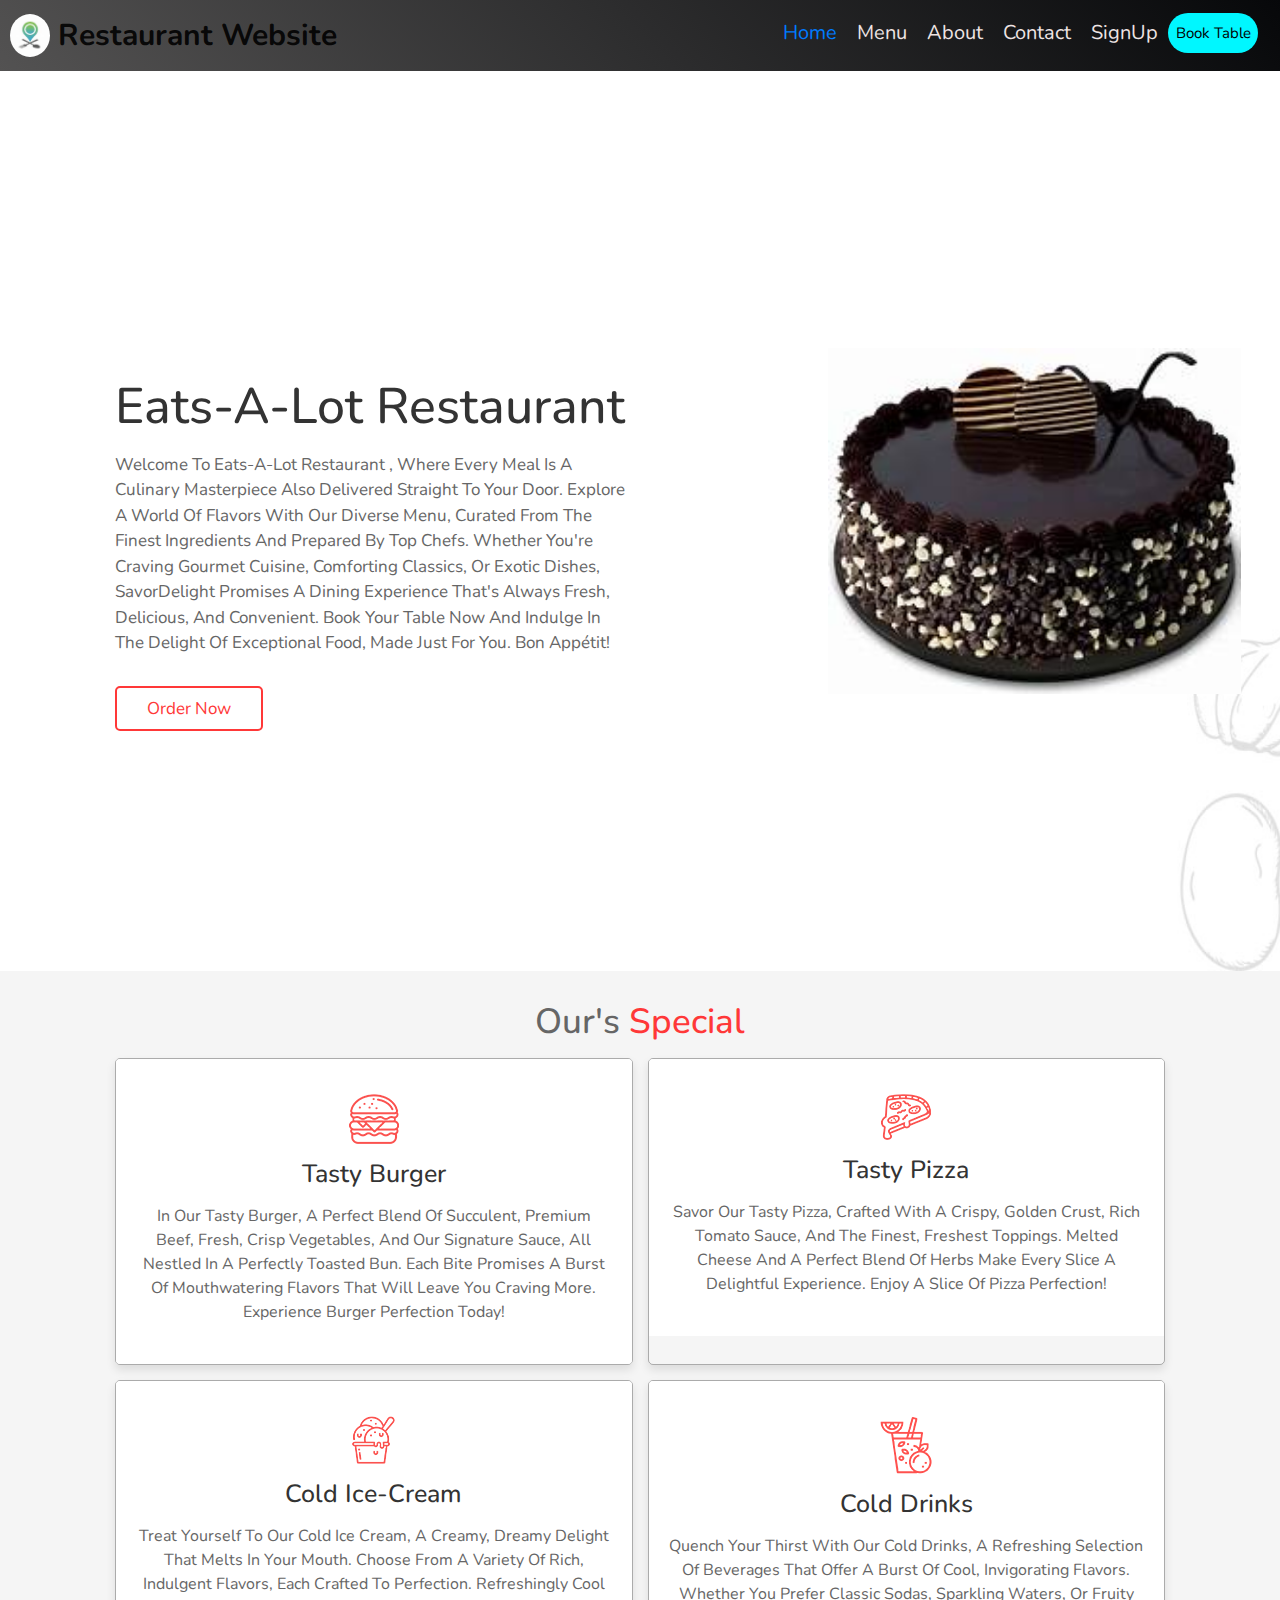
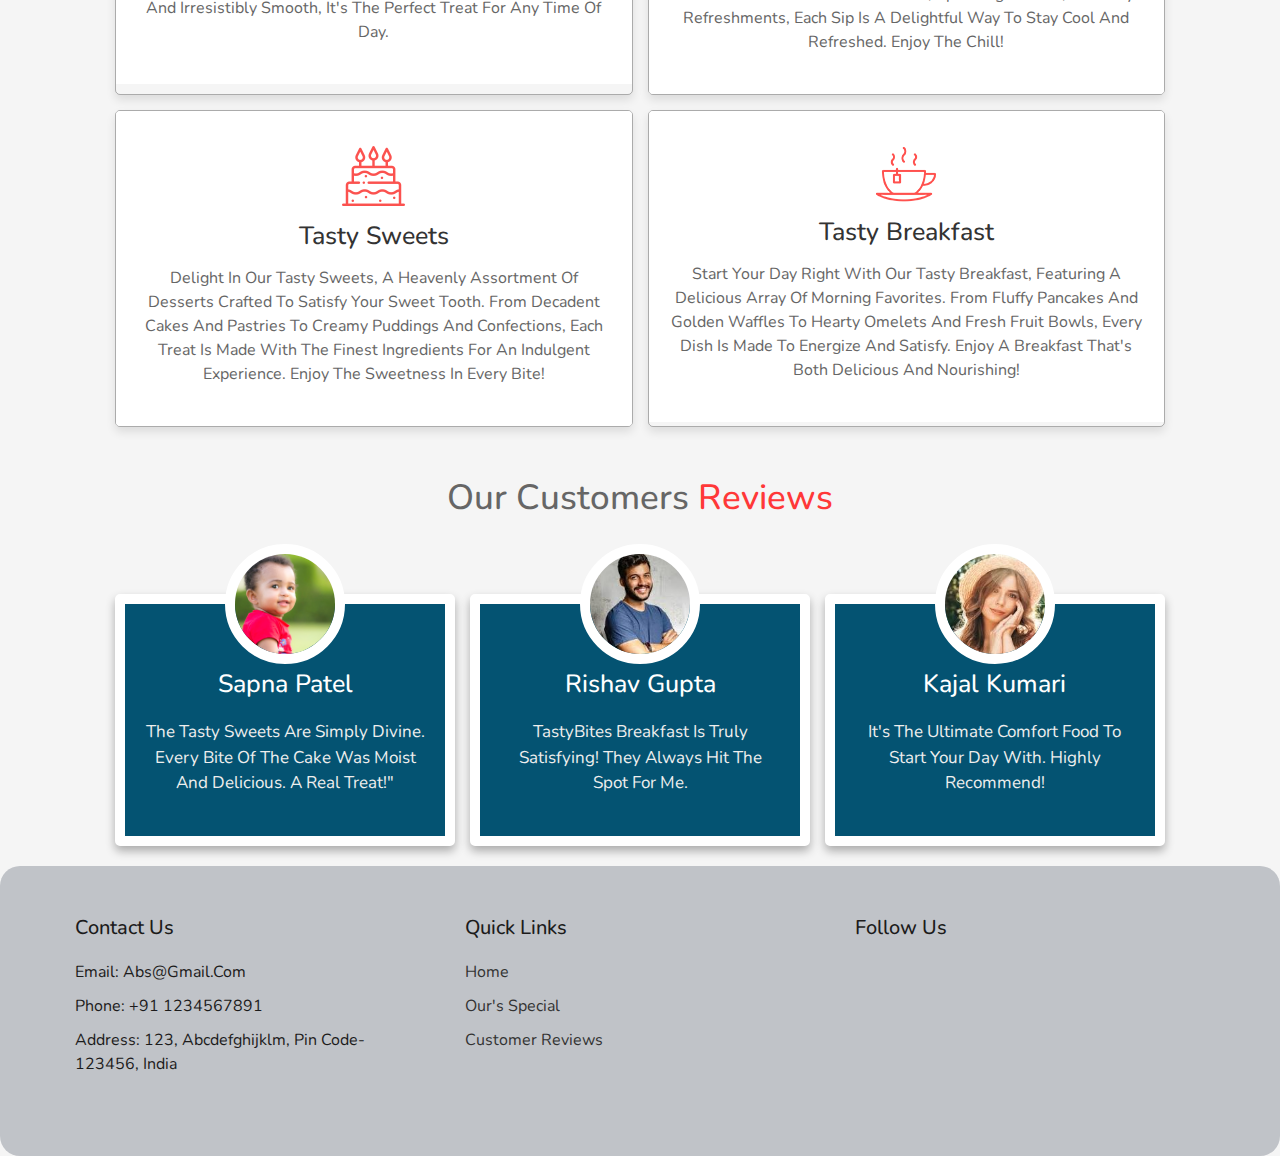
<file: RES WEB/RESTAURANT WEBSITE/index.html>
<!DOCTYPE html>
<html lang="en">

<head>
    <meta charset="UTF-8">
    <meta http-equiv="X-UA-Compatible" content="IE=edge">
    <meta name="viewport" content="width=device-width, initial-scale=1.0">
    <title>Tasty Bites</title>
    <link rel="stylesheet" href="https://use.fontawesome.com/releases/v5.15.4/css/all.css"
        integrity="sha384-DyZ88mC6Up2uqS4h/KRgHuoeGwBcD4Ng9SiP4dIRy0EXTlnuz47vAwmeGwVChigm" crossorigin="anonymous">
    <link href="https://stackpath.bootstrapcdn.com/bootstrap/4.5.2/css/bootstrap.min.css" rel="stylesheet">
    <link href="https://cdn.jsdelivr.net/npm/bootstrap@5.0.2/dist/css/bootstrap.min.css" rel="stylesheet"
        integrity="sha384-EVSTQN3/azprG1Anm3QDgpJLIm9Nao0Yz1ztcQTwFspd3yD65VohhpuuCOmLASjC" crossorigin="anonymous">
    <script src="https://cdn.jsdelivr.net/npm/bootstrap@5.0.2/dist/js/bootstrap.bundle.min.js"
        integrity="sha384-MrcW6ZMFYlzcLA8Nl+NtUVF0sA7MsXsP1UyJoMp4YLEuNSfAP+JcXn/tWtIaxVXM"
        crossorigin="anonymous"></script>
    <link rel="stylesheet" href="style.css">
</head>

<body>
    <nav class="navbar navbar-expand-lg navbar-light bg-light radiant-navbar">   
        <img src="image/logo.jpeg" style="width: 40px; margin-right: 8px; border-radius: 50%;">     
        <a class="navbar-brand" href="#">Restaurant Website</a>
        <button class="navbar-toggler" type="button" data-toggle="collapse" data-target="#navbarNav"
            aria-controls="navbarNav" aria-expanded="false" aria-label="Toggle navigation">
            <span class="navbar-toggler-icon"></span>
        </button>
        <div class="collapse navbar-collapse" id="navbarNav">
            <ul class="navbar-nav ml-auto">
                <li class="nav-item active">
                    <a class="nav-link" href="#">Home</a>
                </li>
                <li class="nav-item">
                    <a class="nav-link" href="menu.html">Menu</a>
                </li>
                <li class="nav-item">
                    <a class="nav-link" href="about.html">About</a>
                </li>
                <li class="nav-item">
                    <a class="nav-link" href="contact.html">Contact</a>
                </li>
                <li class="nav-item">
                    <a class="nav-link" href="signup.html">SignUp</a>
                </li>
            <li>
            <button  type="button" id="bookButton">Book Table</button>
            </li>
            <li class="nav-item">
                <a href="login.html" class="icon"><i class="fas fa-user-circle"></i></a>
            </li>
        </ul>
        </div>
    </nav>
    <section class="home" id="home">
        <div class="content">
            <h3>Eats-a-Lot Restaurant</h3>
            <p>Welcome to Eats-a-Lot Restaurant , where every meal is a culinary masterpiece also delivered straight to your door.
                Explore a world of flavors with our diverse menu, curated from the finest ingredients and prepared by
                top chefs. Whether you're craving gourmet cuisine, comforting classics, or exotic dishes, SavorDelight
                promises a dining experience that's always fresh, delicious, and convenient. Book Your Table  now and indulge in
                the delight of exceptional food, made just for you. Bon appétit!</p>
            <a href="menu.html" class="btn">order now</a>
        </div>

        <div class="image">
            <img src="all items/cake1.jpeg" alt="">
        </div>
    </section>

    <section class="speciality" id="speciality">
        <h1 class="heading"> our's <span>special</span> </h1>
        <div class="box-container">
            <div class="box">
                <img class="image" src="image/s-img-1.jpg" alt="">
                <div class="content">
                    <img src="image/s-1.png" alt="">
                    <h3>tasty burger</h3>
                    <p><span>in our Tasty Burger, a perfect blend of succulent, premium beef, fresh, crisp vegetables,
                            and our signature sauce, all nestled in a perfectly toasted bun. Each bite promises a burst
                            of
                            mouthwatering flavors that will leave you craving more. Experience burger perfection
                            today!</span> </p>
                </div>
            </div>
            <div class="box">
                <img class="image" src="image/s-img-2.jpg" alt="">
                <div class="content">
                    <img src="image/s-2.png" alt="">
                    <h3>tasty pizza</h3>
                    <p><span>Savor our Tasty Pizza, crafted with a crispy, golden crust, rich tomato sauce, and the
                            finest,
                            freshest toppings. Melted cheese and a perfect blend of herbs make every slice a delightful
                            experience. Enjoy a slice of pizza perfection!</span></p>
                </div>
            </div>
            <div class="box">
                <img class="image" src="image/s-img-3.jpg" alt="">
                <div class="content">
                    <img src="image/s-3.png" alt="">
                    <h3>cold ice-cream</h3>
                    <p><span>Treat yourself to our Cold Ice Cream, a creamy, dreamy delight that melts in your mouth.
                            Choose
                            from a variety of rich, indulgent flavors, each crafted to perfection. Refreshingly cool and
                            irresistibly smooth, it's the perfect treat for any time of day.</span></p>
                </div>
            </div>
            <div class="box">
                <img class="image" src="all items/bev2.jpeg" alt="">
                <div class="content">
                    <img src="image/s-4.png" alt="">
                    <h3>cold drinks</h3>
                    <p><span>Quench your thirst with our Cold Drinks, a refreshing selection of beverages that offer a
                            burst of cool, invigorating flavors. Whether you prefer classic sodas, sparkling waters, or
                            fruity refreshments, each sip is a delightful way to stay cool and refreshed. Enjoy the
                            chill!</span></p>
                </div>
            </div>
            <div class="box">
                <img class="image" src="all items/cake.jpeg" alt="">
                <div class="content">
                    <img src="image/s-5.png" alt="">
                    <h3>tasty sweets</h3>
                    <p><span>Delight in our Tasty Sweets, a heavenly assortment of desserts crafted to satisfy your
                            sweet tooth. From decadent cakes and pastries to creamy puddings and confections, each treat
                            is made with the finest ingredients for an indulgent experience. Enjoy the sweetness in
                            every bite!</span></p>
                </div>
            </div>
            <div class="box">
                <img class="image" src="image/s-img-6.jpg" alt="">
                <div class="content">
                    <img src="image/s-6.png" alt="">
                    <h3>tasty breakfast</h3>
                    <p><span>Start your day right with our Tasty Breakfast, featuring a delicious array of morning
                            favorites. From fluffy pancakes and golden waffles to hearty omelets and fresh fruit bowls,
                            every dish is made to energize and satisfy. Enjoy a breakfast that's both delicious and
                            nourishing!</span></p>
                </div>
            </div>
        </div>
    </section>

    <section class="review" id="review">
        <h1 class="heading">our customers <span>reviews</span></h1>
        <div class="box-container">
            <div class="box">
                <img src="image/rev1.jpg" alt="">
                <h3>Sapna Patel</h3>
                <div class="stars">
                    <i class="fas fa-star"></i>
                    <i class="fas fa-star"></i>
                    <i class="fas fa-star"></i>
                    <i class="fas fa-star"></i>
                    <i class="far fa-star"></i>
                </div>
                <p>The Tasty Sweets are simply divine. Every bite of the cake was moist and delicious. A real treat!"
                </p>
            </div>
            <div class="box">
                <img src="image/rev2.jpeg" alt="">
                <h3>Rishav Gupta</h3>
                <div class="stars">
                    <i class="fas fa-star"></i>
                    <i class="fas fa-star"></i>
                    <i class="fas fa-star"></i>
                    <i class="fas fa-star"></i>
                    <i class="far fa-star"></i>
                </div>
                <p>TastyBites breakfast is truly satisfying! They always hit the spot for me.</p>
            </div>
            <div class="box">
                <img src="image/rev3.jpeg" alt="">
                <h3>Kajal Kumari</h3>
                <div class="stars">
                    <i class="fas fa-star"></i>
                    <i class="fas fa-star"></i>
                    <i class="fas fa-star"></i>
                    <i class="fas fa-star"></i>
                    <i class="far fa-star"></i>
                </div>
                <p> It's the ultimate comfort food to start your day with. Highly recommend!</p>
            </div>
        </div>
    </section>

    <section class="footer">
        <div class="container">
            <div class="footer-content">
                <h3>Contact Us</h3>
                <ul>
                    <li>Email: abs@gmail.com</li>
                    <li>Phone: +91 1234567891</li>
                    <li>Address: 123, abcdefghijklm, pin code- 123456, india</li>
                </ul>
            </div>
            <div class="footer-content">
                <h3>Quick Links</h3>
                <ul>
                    <li><a href="#home">Home</a></li>
                    <li><a href="#speciality">our's special</a></li>
                    <li><a href="#review">customer reviews</a></li>
                </ul>
            </div>
            <div class="footer-content">
                <h3>Follow Us</h3>
                <ul class="social-icons">
                    <li><a href="https://www.instagram.com/asdfghjk/"><i class="fab fa-instagram"></i></a></li>
                    <li><a href="https://www.linkedin.com/in/asdfghj/"><i class="fab fa-linkedin-in"></i></a></li>
                    <li><a href="https://www.youtube.com/@abcd"><i class="fab fa-youtube"></i></a></li>
                    <li><a href="https://wa.me/+1234567891"><i class="fab fa-whatsapp"></i></a></li>
                    <li><a href="https://github.com/Sweety-asdfghj"><i class="fab fa-github"></i></a></li>
                    <li><a href="https://in.pinterest.com/asdfghj/"><i class="fab fa-pinterest"></i></a></li>
                </ul>
            </div>
        </div>
    </section>

    <a href="#home" class="fas fa-angle-up" id="scroll-top"></a>
   
    <script src="script.js"></script>
    <script src="https://code.jquery.com/jquery-3.5.1.slim.min.js"></script>
    <script src="https://cdn.jsdelivr.net/npm/@popperjs/core@2.9.2/dist/umd/popper.min.js"></script>
    <script src="https://stackpath.bootstrapcdn.com/bootstrap/4.5.2/js/bootstrap.min.js"></script>
</body>
</html>
</file>
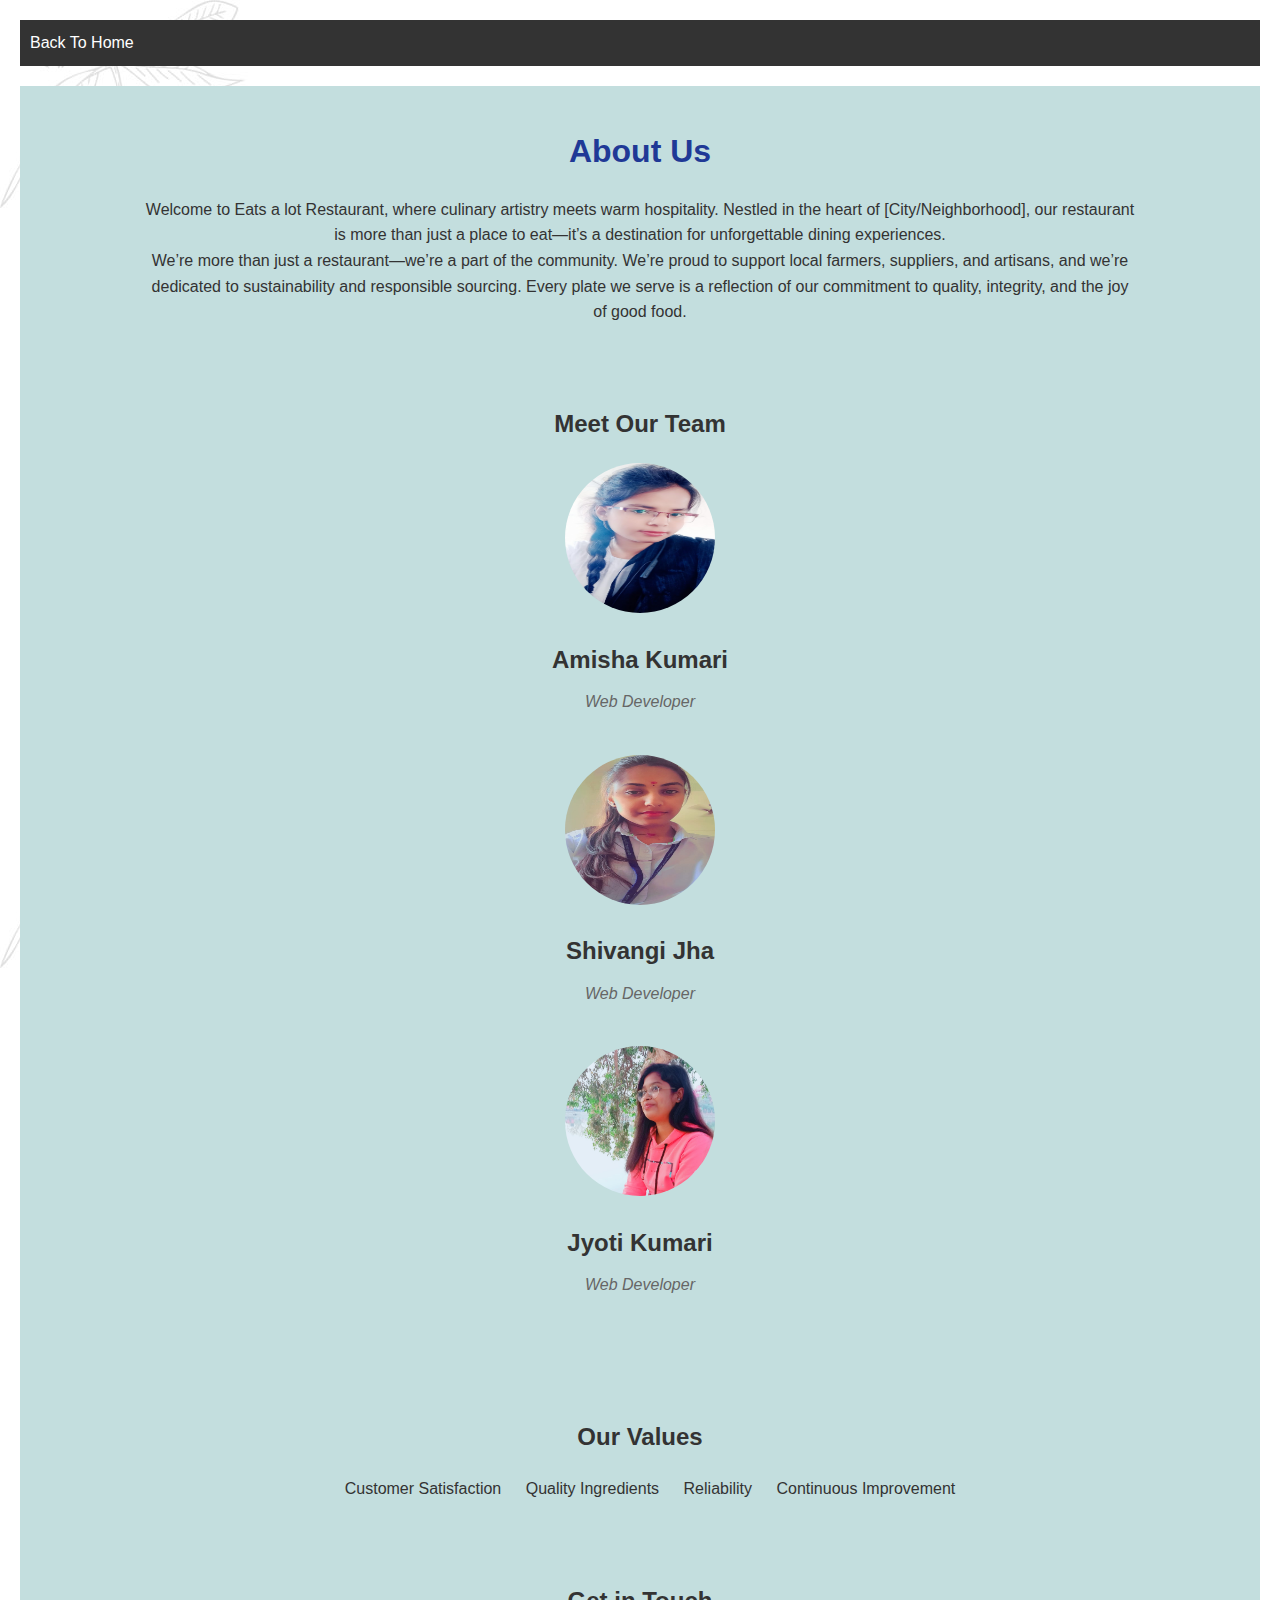
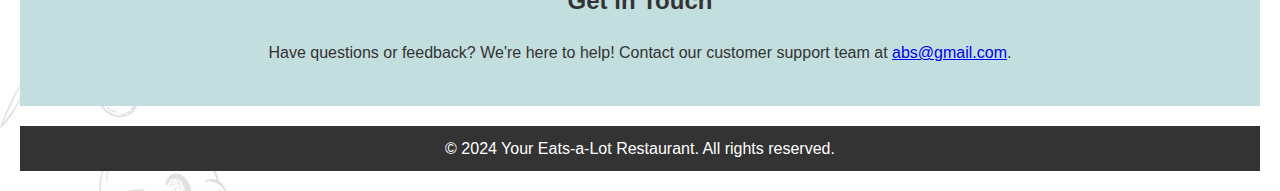
<file: RES WEB/RESTAURANT WEBSITE/about.html>
<!DOCTYPE html>
<html lang="en">

<head>
    <meta charset="UTF-8">
    <meta name="viewport" content="width=device-width, initial-scale=1.0">
    <title>About Us - Your Food Delivery</title>
    <link rel="stylesheet" href="styles.css">
    <link href="https://cdn.jsdelivr.net/npm/bootstrap@5.0.2/dist/css/bootstrap.min.css" rel="stylesheet"
        integrity="sha384-EVSTQN3/azprG1Anm3QDgpJLIm9Nao0Yz1ztcQTwFspd3yD65VohhpuuCOmLASjC" crossorigin="anonymous">
    <script src="https://cdn.jsdelivr.net/npm/bootstrap@5.0.2/dist/js/bootstrap.bundle.min.js"
        integrity="sha384-MrcW6ZMFYlzcLA8Nl+NtUVF0sA7MsXsP1UyJoMp4YLEuNSfAP+JcXn/tWtIaxVXM"
        crossorigin="anonymous"></script>
    <style>
        /* Reset and basic styles */
        * {
            margin: 0;
            padding: 0;
            box-sizing: border-box;
        }

        body {
            font-family: Arial, sans-serif;
            line-height: 1.6;
            background-color: rgb(195, 222, 222);
            color: #333;
        }

        header {
            background-color: #333;
            color: #fff;
            padding: 10px 0;
        }


        header nav ul {
            list-style-type: none;
        }

        header nav ul li {
            display: inline;
            margin: 0 10px;
        }

        header nav ul li a {
            color: #fff;
            text-decoration: none;
        }

        main {
            padding: 20px 0;
        }

        .container {
            width: 80%;
            margin: 0 auto;
        }

        .about,
        .team,
        .values,
        .contact {
            background-color: #fff;
            padding: 40px 0;
        }

        .about h1,
        .team h2,
        .values h2,
        .contact h2 {
            text-align: center;
            margin-bottom: 20px;
        }

        .team-member {
            text-align: center;
            margin-bottom: 40px;
        }

        .team-member img {
            width: 150px;
            height: 150px;
            border-radius: 50%;
            margin-bottom: 10px;
        }

        .team-member h3 {
            margin: 10px 0;
            font-size: 1.5em;
        }

        .team-member p {
            color: #666;
            font-style: italic;
        }

        .values ul {
            list-style-type: disc;
            padding-left: 20px;
        }

        .contact p {
            text-align: center;
        }

        footer {
            background-color: #333;
            color: #fff;
            text-align: center;
            padding: 10px 0;
        }

        .about {
            text-align: center;
            background-color: rgb(195, 222, 222);
        }

        .team {
            text-align: center;
            background-color: rgb(195, 222, 222);
        }

        .contact {
            text-align: center;
            background-color: rgb(195, 222, 222);
        }

        .values {
            text-align: center;
            background-color: rgb(195, 222, 222);
        }
    </style>
</head>

<body>
    <header>
        <nav>
            <ul>
                <li><a href="index.html">Back To Home</a></li>
            </ul>
        </nav>
    </header>
    <main>
        <section class="about">
            <div class="container">
                <h1 style="color: rgb(31, 57, 150);">About Us</h1>
                <p>Welcome to Eats a lot Restaurant, where culinary artistry meets warm hospitality. Nestled in the
                    heart of
                    [City/Neighborhood], our restaurant is more than just a place to eat—it’s a destination for
                    unforgettable dining experiences.</p>
                <p>We’re more than just a restaurant—we’re a part of the community. We’re proud to support local
                    farmers, suppliers, and artisans, and we’re dedicated to sustainability and responsible sourcing.
                    Every plate we serve is a reflection of our commitment to quality, integrity, and the joy of good
                    food.</p>
            </div>
        </section>
        <section class="team">
            <div class="container">
                <h2>Meet Our Team</h2>
                <div class="team-member">
                    <img src="image/abc.jpg" alt="Team Member 1">
                    <h3>Amisha Kumari</h3>
                    <p>Web Developer</p>
                </div>
                <div class="team-member">
                    <img src="image/shivamgi.jpg" alt="Team Member 2">
                    <h3>Shivangi Jha</h3>
                    <p>Web Developer</p>
                </div>
                <div class="team-member">
                    <img src="image/jyoti.jpg" alt="Team Member 3">
                    <h3>Jyoti Kumari</h3>
                    <p>Web Developer</p>
                </div>
                <!-- Add more team members as needed -->
            </div>
        </section>

        <section class="values">
            <div class="container">
                <h2>Our Values</h2>
                <ul>
                    <li>Customer Satisfaction</li>
                    <li>Quality Ingredients</li>
                    <li>Reliability</li>
                    <li>Continuous Improvement</li>
                </ul>
            </div>
        </section>

        <section class="contact">
            <div class="container">
                <h2>Get in Touch</h2>
                <p>Have questions or feedback? We're here to help! Contact our customer support team at <a
                        href="mailto:abs@gmail.com">abs@gmail.com</a>.</p>
            </div>
        </section>
    </main>
    <footer>
        <div class="container">
            <p>&copy; 2024 Your Eats-a-Lot Restaurant. All rights reserved.</p>
        </div>
    </footer>
</body>

</html>
</file>
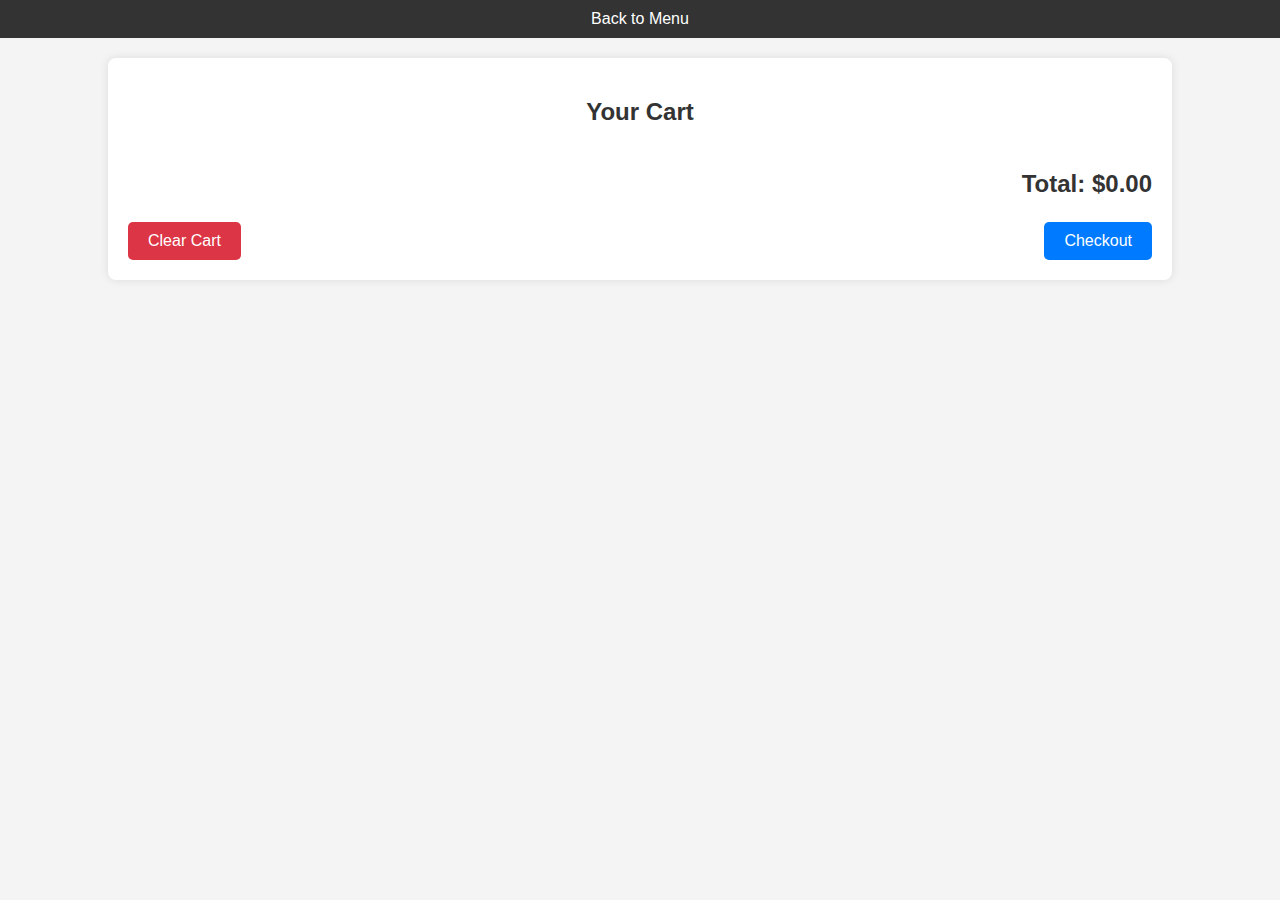
<file: RES WEB/RESTAURANT WEBSITE/cart.html>
<!DOCTYPE html>
<html lang="en">
<head>
    <meta charset="UTF-8">
    <meta name="viewport" content="width=device-width, initial-scale=1.0">
    <title>Cart Page</title>
  <style>
    /* styles.css */

/* General styles */
body {
    font-family: Arial, sans-serif;
    margin: 0;
    padding: 0;
    background-color: #f4f4f4;
    color: #333;
}

/* Navbar styles */
.navbar {
    background-color: #333;
    padding: 10px 20px;
    color: #fff;
    text-align: center;
}

.navbar a {
    color: #fff;
    text-decoration: none;
    padding: 8px 16px;
}

.navbar a:hover {
    background-color: #575757;
}

/* Cart container styles */
.cart-container {
    width: 80%;
    margin: 20px auto;
    background-color: #fff;
    padding: 20px;
    box-shadow: 0 0 10px rgba(0, 0, 0, 0.1);
    border-radius: 8px;
}

.cart-container h2 {
    text-align: center;
    margin-bottom: 20px;
}

/* Cart items styles */
.cart-items {
    display: flex;
    flex-direction: column;
    gap: 20px;
}

.cart-item {
    display: flex;
    align-items: center;
    justify-content: space-between;
    background-color: #f9f9f9;
    padding: 15px;
    border: 1px solid #ddd;
    border-radius: 8px;
    box-shadow: 0 0 10px rgba(0, 0, 0, 0.05);
}

.cart-item img {
    max-width: 100px;
    height: auto;
    border-radius: 8px;
    margin-right: 20px;
}

.cart-item div {
    flex-grow: 1;
}

.cart-item h3 {
    margin: 0 0 5px 0;
}

.cart-item p {
    margin: 5px 0;
}

/* Remove button styles */
.remove-from-cart {
    background-color: #ff4444;
    color: #fff;
    border: none;
    padding: 10px 15px;
    cursor: pointer;
    border-radius: 5px;
}

.remove-from-cart:hover {
    background-color: #cc0000;
}

/* Cart total styles */
.cart-total {
    text-align: right;
    margin-top: 20px;
}

.cart-total h3 {
    font-size: 1.5em;
}

    /* Clear cart and checkout buttons */
.cart-actions {
    display: flex;
    justify-content: space-between;
    margin-top: 20px;
}

.clear-cart, .checkout {
    background-color: #007bff;
    color: #fff;
    border: none;
    padding: 10px 20px;
    cursor: pointer;
    border-radius: 5px;
    font-size: 16px;
    transition: background-color 0.3s ease;
}

.clear-cart {
    background-color: #dc3545;
}

.clear-cart:hover {
    background-color: #c82333;
}

.checkout:hover {
    background-color: #0056b3;
}

  </style>
</head>
<body>
    <nav class="navbar">
        <a href="menu.html">Back to Menu</a>
    </nav>

    <div class="cart-container">
        <h2>Your Cart</h2>
        <div id="cart-items" class="cart-items">
            <!-- Dynamic content will be injected here -->
        </div>
        <div class="cart-total">
            <h3>Total: $<span id="cart-total">0.00</span></h3>
        </div>
        <div class="cart-actions">
            <button class="clear-cart" onclick="clearCart()">Clear Cart</button>
            <button class="checkout" onclick="checkout()">Checkout</button>
        </div>
    </div>

    <script>
        // Define menuData locally
        const menuData = {
            all: [
        
            { name: 'Paneer butter masala', price: 8.0, image: 'all items/pan-butt.jpeg', category: 'vegetarian' },
        { name: 'mushroom masala', price: 18.0, image: 'all items/mash.jpeg', category: 'vegetarian' },
        { name: 'Matar Paneer', price: 7.0, image: 'all items/pan-matar.jpeg', category: 'vegetarian' },
        { name: 'Paneer Tikka', price: 8.5, image: 'all items/pan-chilli.jpeg', category: 'vegetarian' },
        { name: 'Paneer Kadhai', price: 10.0, image: 'all items/pan-kadhai.jpeg', category: 'vegetarian' },
        { name: 'Mix Veg', price: 8.0, image: 'all items/mix.jpeg', category: 'vegetarian' },
        { name: 'Paneer Chilli', price: 8.1, image: 'all items/pan-chilli.jpeg', category: 'vegetarian' },
        { name: 'Paneer Masala', price: 8.0, image: 'all items/pan-masala.jpeg', category: 'vegetarian' },       
        { name: 'Coke', price: 2.5, image: 'all items/bev2.jpeg', category: 'beverages' },
        { name: 'Coke', price: 1.0, image: 'all items/bev3.jpeg', category: 'beverages' },
        { name: 'Pizza', price: 5.0, image: 'all items/pizza.jpeg', category: 'fastfood' },
        { name: 'Samosa', price: 8.5, image: 'all items/samosa.jpeg', category: 'fastfood' },
        { name: 'Momos', price: 7.0, image: 'all items/momos.jpeg', category: 'fastfood' },
        { name: 'Kurkure-momos', price: 8.0, image: 'all items/kur-momos.jpeg', category: 'fastfood' },
        { name: 'Dosa', price: 9.0, image: 'all items/dosa.jpeg', category: 'fastfood' },
        { name: 'Chowmin', price: 10.0, image: 'all items/chow.jpeg', category: 'fastfood' },
        { name: 'Chocolate Cake', price: 4.5, image: 'all items/cake.jpeg', category: 'desserts' },
        { name: 'Black Forest Cake', price: 5.5, image: 'all items/cake1.jpeg', category: 'desserts' },
        { name: 'Donuts', price: 6.5, image: 'all items/donuts.jpeg', category: 'desserts' },
        { name: 'Gulab-Jamun', price: 3.5, image: 'all items/gulab.jpeg', category: 'desserts' },
        { name: 'Rabri-Jalebi', price: 3.5, image: 'all items/rabri.jpeg', category: 'desserts' },
        { name: 'rasogulla', price: 3.0, image: 'all items/ras.jpeg', category: 'desserts' },
        { name: 'Plain rice', price: 5.0, image: 'all items/plain.jpeg', category: 'rice' },
        { name: 'veg-Biryani', price: 15.0, image: 'all items/veg-biryani.jpeg', category: 'rice'},
        { name: 'Jira rice', price: 9.0, image: 'all items/jira.jpeg', category: 'rice' },
        { name: 'veg pulao', price: 10.0, image: 'all items/pulao.jpeg', category: 'rice' },
        { name: 'paneer Biryani', price: 10.0, image: 'all items/paneer-biryani.jpeg', category: 'rice' },
        { name: 'Naan', price: 2.0, image: 'all items/naan.jpeg', category: 'bread' },
        { name: 'Plain Roti', price: 1.0, image: 'all items/roti.jpeg', category: 'bread' },
        { name: 'Butter Roti', price: 2.0, image: 'all items/butter-roti.jpeg', category: 'bread' },
        { name: 'Paneer Kulche', price: 5.0, image: 'all items/paneer-kulcha.jpeg', category: 'bread' },
        { name: 'Fried Chicken', price: 7.0, image: 'all items/chi-fry.jpeg', category: 'chicken' },
        { name: 'Chicken lollipop', price: 10.0, image: 'all items/chi-lolli.jpeg', category: 'chicken' },
        { name: 'Chicken 95', price: 8.0, image: 'all items/chi-95.jpeg', category: 'chicken' },
        { name: 'Chicken Curry', price: 7.0, image: 'all items/chi-curry.jpeg', category: 'chicken' },
        { name: 'Chicken Biryani', price: 12.0, image: 'all items/chi-biry.jpeg', category: 'chicken' },
        { name: 'Mutton Curry', price: 11.0, image: 'all items/mutton.jpeg', category: 'mutton' },
        { name: 'Mutton Biryani', price: 12.5, image: 'all items/mutt-biry.jpeg', category: 'mutton' },
        { name: 'Mutton Handi', price: 12.0, image: 'all items/mutt-handi.jpeg', category: 'mutton' },
        { name: 'Mutton Masala', price: 10.0, image: 'all items/mutt-masala.jpeg', category: 'mutton' },
        { name: 'Mutton ragan josh', price: 12.0, image: 'all items/mutt-ragan-josh.jpeg', category: 'mutton' },
        { name: 'Burger', price: 5.0, image: 'all items/burger.jpeg', category: 'fastfood' }
            ]
        };

        // Load cart from local storage
        const cart = JSON.parse(localStorage.getItem('cart')) || [];

        function displayCart() {
            const cartItemsDiv = document.getElementById('cart-items');
            cartItemsDiv.innerHTML = ''; // Clear previous items
            let total = 0;

            cart.forEach((item, index) => {
                const itemDiv = document.createElement('div');
                itemDiv.classList.add('cart-item');
                const itemName = item.name;
                const itemData = menuData.all.find(menuItem => menuItem.name === itemName);
                const itemImage = itemData.image;
                const itemPrice = item.price;
                const itemQuantity = item.quantity;
                total += itemPrice;

                itemDiv.innerHTML = `
                    <img src="${itemImage}" alt="${itemName}">
                    <div>
                        <h3>${itemName}</h3>
                        <p>Quantity: ${itemQuantity}</p>
                        <p>Price: $${itemPrice.toFixed(2)}</p>
                    </div>
                    <button class="remove-from-cart" onclick="removeFromCart(${index})">Remove</button>
                `;
                cartItemsDiv.appendChild(itemDiv);
            });

            document.getElementById('cart-total').textContent = total.toFixed(2);
        }

        function removeFromCart(index) {
            cart.splice(index, 1);
            localStorage.setItem('cart', JSON.stringify(cart));
            displayCart();
            updateCartCount();
        }

        function clearCart() {
            localStorage.removeItem('cart');
            cart.length = 0;
            displayCart();
        }

        function checkout() {
            if (cart.length === 0) {
                alert("Your cart is empty. Add some items before checking out.");
            } else {
                window.location.href = 'checkout.html'; // Redirect to checkout page
            }
        }

        function updateCartCount() {
            const cartCountElement = document.getElementById('cart-count');
            if (cartCountElement) {
                cartCountElement.textContent = cart.length;
            }
        }

        // Initial display
        displayCart();
    </script>
</body>
</html>
</file>
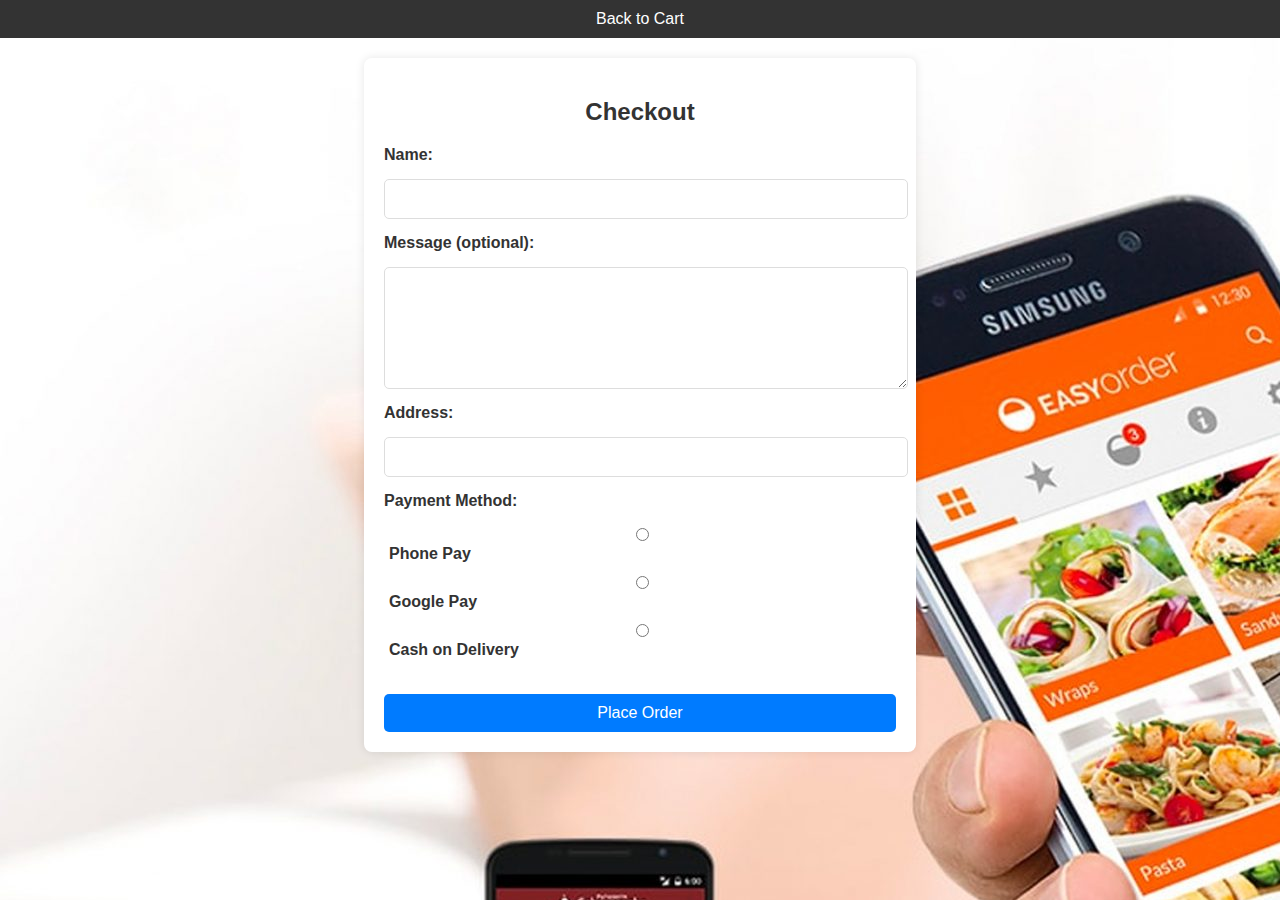
<file: RES WEB/RESTAURANT WEBSITE/checkout.html>
<!DOCTYPE html>
<html lang="en">
<head>
    <meta charset="UTF-8">
    <meta name="viewport" content="width=device-width, initial-scale=1.0">
    <title>Checkout Page</title>
    <style>
        /* General styles */
        body {
            font-family: Arial, sans-serif;
            margin: 0;
            padding: 0;
            background-image: url(image/easy-order-scaled.jpg);
            color: #333;
        }

        /* Navbar styles */
        .navbar {
            background-color: #333;
            padding: 10px 20px;
            color: #fff;
            text-align: center;
        }

        .navbar a {
            color: #fff;
            text-decoration: none;
            padding: 8px 16px;
        }

        .navbar a:hover {
            background-color: #575757;
        }

        /* Checkout container styles */
        .checkout-container {
            width: 40%;
            margin: 20px auto;
            background-color: white;
            padding: 20px;
            box-shadow: 0 0 10px rgba(0, 0, 0, 0.1);
            border-radius: 8px;
        }

        .checkout-container h2 {
            text-align: center;
            margin-bottom: 20px;
        }

        /* Form styles */
        .checkout-form {
            display: flex;
            flex-direction: column;
            gap: 15px;
        }

        .checkout-form label {
            font-weight: bold;
        }

        .checkout-form input, .checkout-form textarea, .checkout-form select {
            padding: 10px;
            font-size: 16px;
            border-radius: 5px;
            border: 1px solid #ddd;
            width: 98%;
        }

        .checkout-form textarea {
            resize: vertical;
            min-height: 100px;
        }

        /* Payment method styles */
        .payment-methods {
            display: flex;
            flex-direction: column;
            gap: 10px;
        }

        .payment-methods label {
            margin-left: 5px;
        }

        .place-order {
            background-color: #007bff;
            color: #fff;
            border: none;
            padding: 10px 20px;
            cursor: pointer;
            border-radius: 5px;
            font-size: 16px;
            transition: background-color 0.3s ease;
            margin-top: 20px;
            width: 100%;
        }

        .place-order:hover {
            background-color: #0056b3;
        }
    </style>
</head>
<body>
    <nav class="navbar">
        <a href="cart.html">Back to Cart</a>
    </nav>

    <div class="checkout-container">
        <h2>Checkout</h2>
        <form class="checkout-form" id="checkout-form">
            <label for="name">Name:</label>
            <input type="text" id="name" name="name" required>

            <label for="message">Message (optional):</label>
            <textarea id="message" name="message"></textarea>

            <label for="address">Address:</label>
            <input type="text" id="address" name="address" required>

            <label for="payment">Payment Method:</label>
            <div class="payment-methods">
                <label><input type="radio" name="payment" value="phone-pay" required> Phone Pay</label>
                <label><input type="radio" name="payment" value="google-pay"> Google Pay</label>
                <label><input type="radio" name="payment" value="cash-on-delivery"> Cash on Delivery</label>
            </div>

            <button type="submit" class="place-order">Place Order</button>
        </form>
    </div>

    <script>
        document.getElementById('checkout-form').addEventListener('submit', function(event) {
            event.preventDefault();

            const name = document.getElementById('name').value;
            const message = document.getElementById('message').value;
            const address = document.getElementById('address').value;
            const payment = document.querySelector('input[name="payment"]:checked').value;

            alert(`Please click on OK button to confirm orderd successfully!\n\nName: ${name}\nMessage: ${message}\nAddress: ${address}\nPayment Method: ${payment}`);

            // Optionally, redirect to a confirmation page or perform further actions
             window.location.href = 'confirmation.html';
        });
    </script>
</body>
</html>
</file>
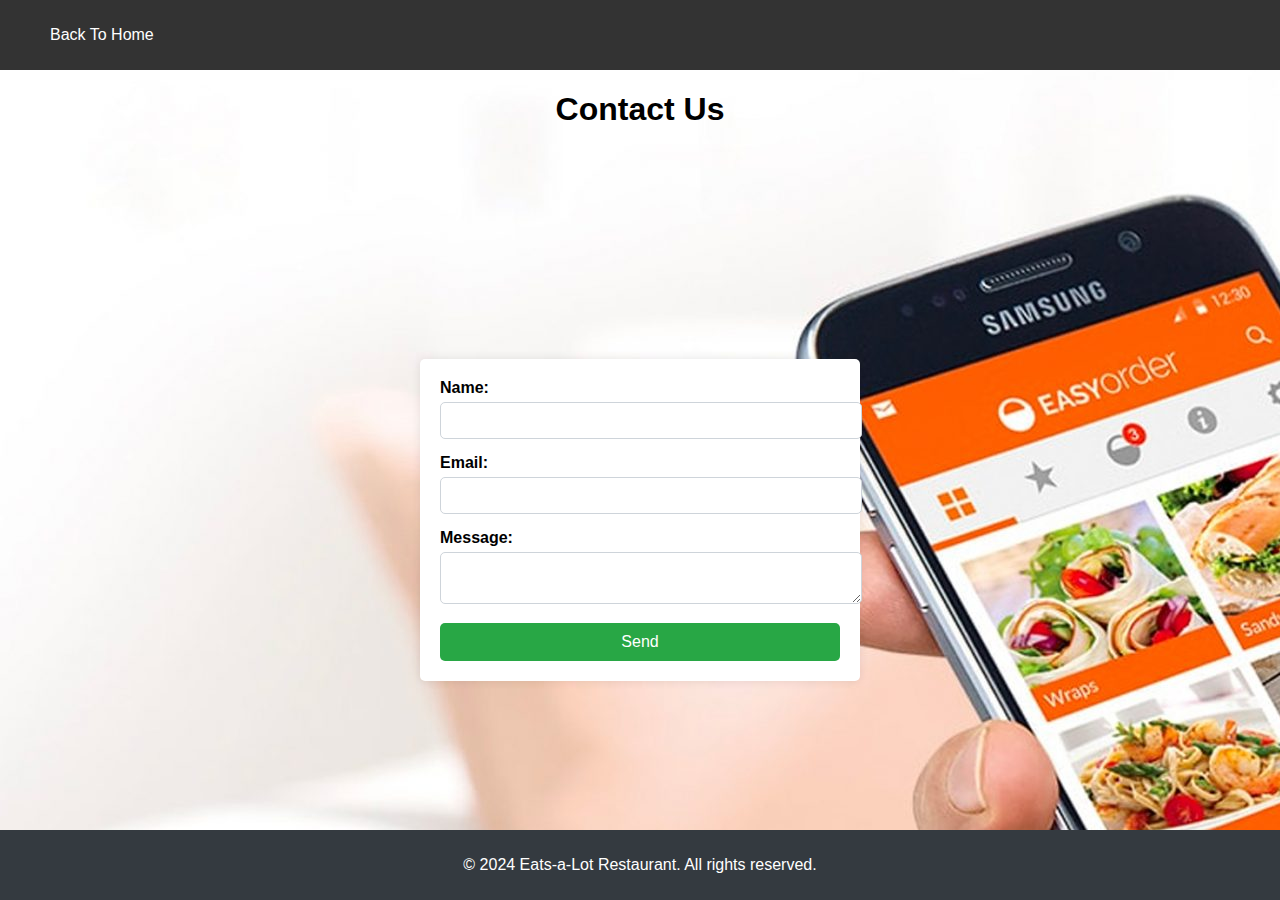
<file: RES WEB/RESTAURANT WEBSITE/contact.html>
<!DOCTYPE html>
<html lang="en">
<head>
    <meta charset="UTF-8">
    <meta name="viewport" content="width=device-width, initial-scale=1.0">
    <title>Contact Us - Food Delivery</title>
    <link rel="stylesheet" href="styles.css">
    <style>
        body {
    font-family: Arial, sans-serif;
    margin: 0;
    padding: 0;
   background-image: url(image/easy-order-scaled.jpg);
}



main {
    display: flex;
    justify-content: center;
    align-items: center;
    height: calc(100vh - 160px);
}

form {
    background-color: white;
    padding: 20px;
    border-radius: 5px;
    box-shadow: 0 0 10px rgba(0, 0, 0, 0.1);
    width: 100%;
    max-width: 400px;
}

label {
    display: block;
    margin-bottom: 5px;
    font-weight: bold;
}

input, textarea {
    width: 100%;
    padding: 10px;
    margin-bottom: 15px;
    border: 1px solid #ced4da;
    border-radius: 5px;
}

button {
    width: 100%;
    padding: 10px;
    background-color: #28a745;
    color: white;
    border: none;
    border-radius: 5px;
    cursor: pointer;
    font-size: 16px;

}

button:hover {
    background-color: #218838;
}

footer {
    background-color: #343a40;
    color: white;
    text-align: center;
    padding: 10px 0;
    position: fixed;
    width: 100%;
    bottom: 0;
}

header {
    background-color: #333;
    color: #fff;
    padding: 10px 0;
}

header nav ul {
    list-style-type: none;
    
}

header nav ul li {
    display: inline;
    margin: 0 10px;
}

header nav ul li a {
    color: #fff;
    text-decoration: none;
}
    </style>
</head>
<body>
    <header>
        <nav>
            <ul>
                <li><a href="index.html">Back To Home</a></li>
            </ul>
        </nav>
    </header>    
       <center><h1>Contact Us</h1></center> 
   
    <main>
        <form id="contact-form">
            <label for="name">Name:</label>
            <input type="text" id="name" name="name" required>
            
            <label for="email">Email:</label>
            <input type="email" id="email" name="email" required>
            
            <label for="message">Message:</label>
            <textarea id="message" name="message" required></textarea>
            
            <button type="submit">Send</button>
        </form>
    </main>
    <footer>
        <p>&copy; 2024 Eats-a-Lot Restaurant. All rights reserved.</p>
    </footer>
    <script src="script.js"></script>
    <script>
        document.getElementById('contact-form').addEventListener('submit', function(event) {
    event.preventDefault();
    const name = document.getElementById('name').value;
    const email = document.getElementById('email').value;
    const message = document.getElementById('message').value;
    
    if (name && email && message) {
        alert('Thank you for your message! We will get back to you soon.');
        document.getElementById('contact-form').reset();
    } else {
        alert('Please fill out all fields.');
    }
});
    </script>
</body>
</html>
</file>
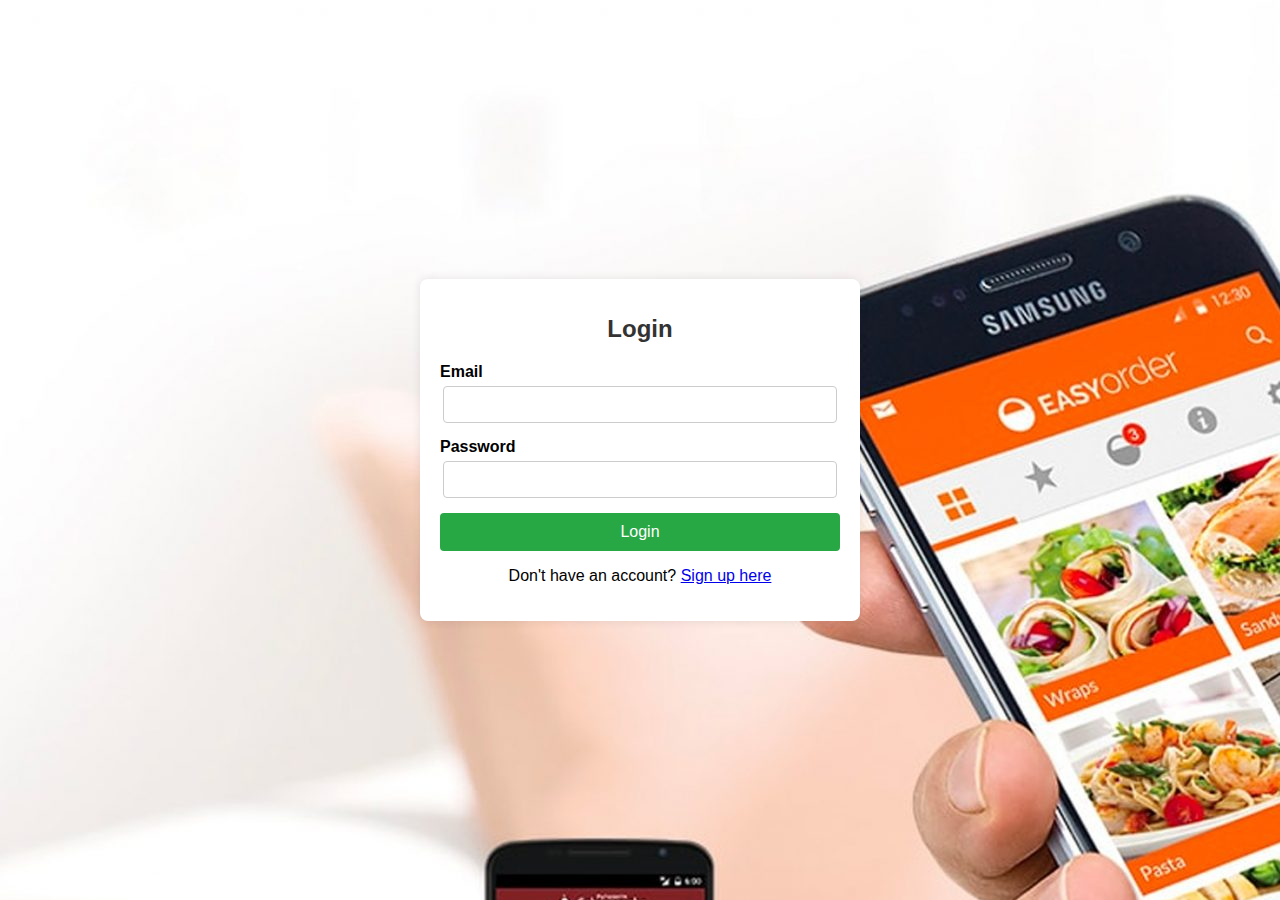
<file: RES WEB/RESTAURANT WEBSITE/login.html>
<!DOCTYPE html>
<html lang="en">
<head>
    <meta charset="UTF-8">
    <meta name="viewport" content="width=device-width, initial-scale=1.0">
    <title>Restaurant Login</title>
<style>
 body {
    font-family: Arial, sans-serif;
    background-image:url(image/easy-order-scaled.jpg);
    margin: 0;
    padding: 0;
    display: flex;
    justify-content: center;
    align-items: center;
    height: 100vh; 
}

.login-container {
    background-color: white;
    padding: 20px;
    border-radius: 8px;
    box-shadow: 0 0 10px rgba(0, 0, 0, 0.1);
    width: 400px;
    text-align: center;
}

.login-container h1 {
    margin-bottom: 20px;
    font-size: 24px;
    color: #333;
}

.login-container label {
    display: block;
    text-align: left;
    margin-bottom: 5px;
    font-weight: bold;
}


.login-container input[type="email"],
.login-container input[type="password"]
 {
    width: 93%;
    padding: 10px;
    margin-bottom: 15px;
    border: 1px solid #ccc;
    border-radius: 4px;
}

.login-container button {
    width: 100%;
    padding: 10px;
    background-color: #28a745;
    border: none;
    border-radius: 4px;
    color: white;
    font-size: 16px;
    cursor: pointer;
}

.login-container button:hover {
    background-color: #218838;
}

.signup-container p {
    margin-top: 15px;
}

.signup-container a {
    color: #007bff;
    text-decoration: none;
}

.signup-container a:hover {
    text-decoration: underline;
}   
</style>   
</head>
<body>
       
    <div class="login-container">
        <h1>Login</h1>
        <form id="loginForm">
            <label for="email">Email</label>
            <input type="email" id="loginEmail" name="email" required>

            <label for="password">Password</label>
            <input type="password" id="loginPassword" name="password" required>

            <button type="submit">Login</button>
        </form>
        <p>Don't have an account? <a href="signup.html">Sign up here</a></p>
    </div>

    <script>
        document.getElementById('loginForm').addEventListener('submit', function(event) {
            event.preventDefault(); // Prevent form submission

            // Get user input
            var email = document.getElementById('loginEmail').value;
            var password = document.getElementById('loginPassword').value;

            // Get existing users from localStorage
            var users = JSON.parse(localStorage.getItem('users')) || [];

            // Check if the user exists and the password matches
            var user = users.find(function(user) {
                return user.email === email && user.password === password;
            });

            if (user) {
                alert('Login successful!');
                // Redirect to the homepage or another page after login
                window.location.href = 'index.html'; // Change this to your desired page
            } else {
                alert('Invalid email or password. Please try again.');
            }
        });
    </script>
</body>
</html>
</file>
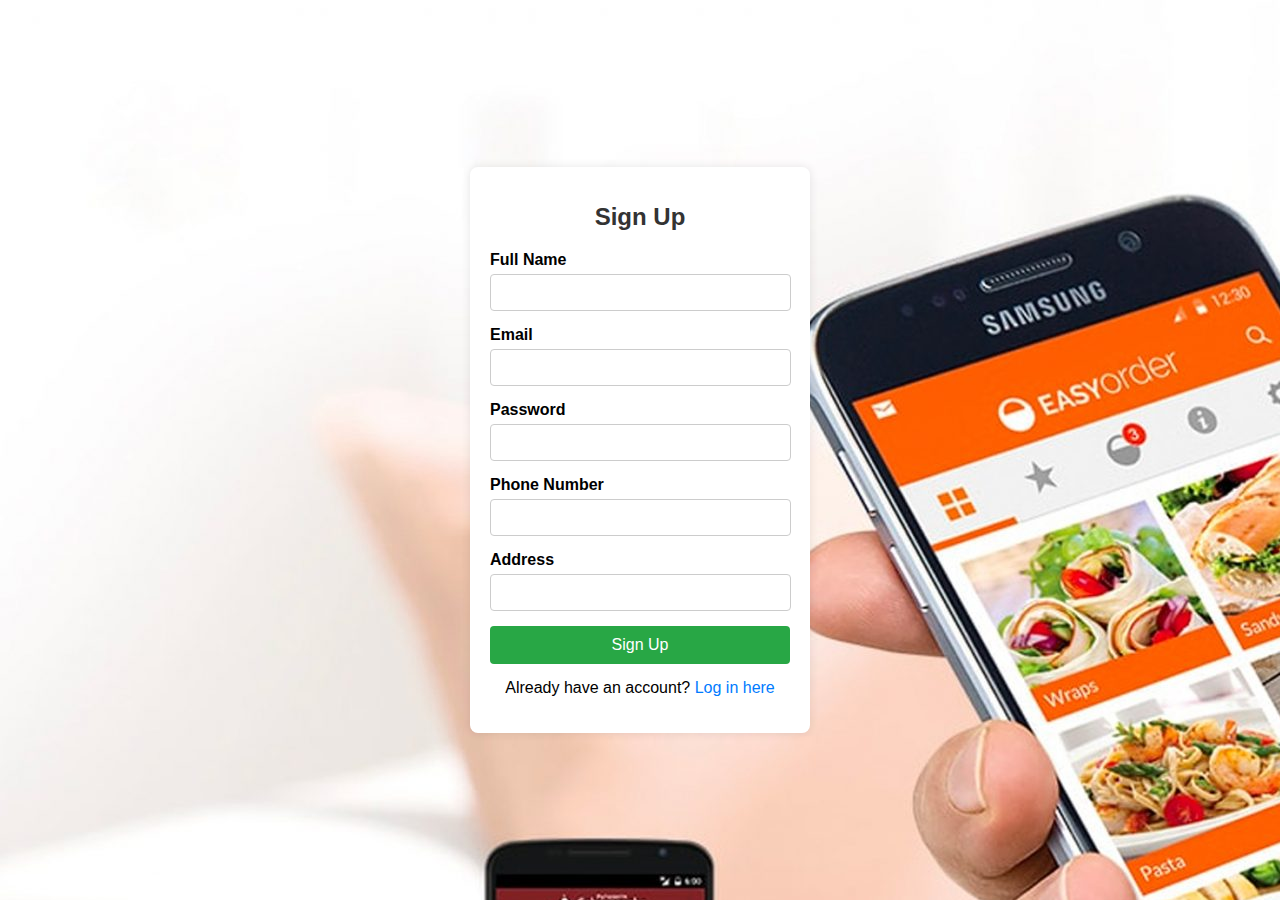
<file: RES WEB/RESTAURANT WEBSITE/signup.html>
<!DOCTYPE html>
<html lang="en">
<head>
    <meta charset="UTF-8">
    <meta name="viewport" content="width=device-width, initial-scale=1.0">
    <title>Restaurant Signup</title>
    <style>
body {
    font-family: Arial, sans-serif;
    background-image: url(image/easy-order-scaled.jpg);
    margin: 0;
    padding: 0;
    display: flex;
    justify-content: center;
    align-items: center;
    height: 100vh;
}

.signup-container {
    background-color: white;
    padding: 20px;
    border-radius: 8px;
    box-shadow: 0 0 10px rgba(0, 0, 0, 0.1);
    width: 300px;
    text-align: center;
}

.signup-container h1 {
    margin-bottom: 20px;
    font-size: 24px;
    color: #333;
}

.signup-container label {
    display: block;
    text-align: left;
    margin-bottom: 5px;
    font-weight: bold;
}

.signup-container input[type="text"],
.signup-container input[type="email"],
.signup-container input[type="password"],
.signup-container input[type="tel"],
.signup-container input[type="text"] {
    width: 93%;
    padding: 10px;
    margin-bottom: 15px;
    border: 1px solid #ccc;
    border-radius: 4px;
}

.signup-container button {
    width: 100%;
    padding: 10px;
    background-color: #28a745;
    border: none;
    border-radius: 4px;
    color: white;
    font-size: 16px;
    cursor: pointer;
}

.signup-container button:hover {
    background-color: #218838;
}

.signup-container p {
    margin-top: 15px;
}

.signup-container a {
    color: #007bff;
    text-decoration: none;
}

.signup-container a:hover {
    text-decoration: underline;
}
</style>
</head>
<body>
    <div class="signup-container">
        <h1>Sign Up</h1>
        <form id="signupForm">
            <label for="name">Full Name</label>
            <input type="text" id="signupName" name="name" required>

            <label for="email">Email</label>
            <input type="email" id="signupEmail" name="email" required>

            <label for="password">Password</label>
            <input type="password" id="signupPassword" name="password" required>

            <label for="phone">Phone Number</label>
            <input type="tel" id="signupPhone" name="phone" required>

            <label for="address">Address</label>
            <input type="text" id="signupAddress" name="address" required>

            <button type="submit">Sign Up</button>
        </form>
        <p>Already have an account? <a href="login.html">Log in here</a></p>
    </div>

    <script>
        document.getElementById('signupForm').addEventListener('submit', function(event) {
            event.preventDefault(); // Prevent form submission

            // Get user input
            var name = document.getElementById('signupName').value;
            var email = document.getElementById('signupEmail').value;
            var password = document.getElementById('signupPassword').value;
            var phone = document.getElementById('signupPhone').value;
            var address = document.getElementById('signupAddress').value;

            // Get existing users from localStorage or initialize an empty array
            var users = JSON.parse(localStorage.getItem('users')) || [];

            // Check if the user already exists
            var existingUser = users.find(function(user) {
                return user.email === email;
            });

            if (existingUser) {
                alert('User already exists. Please login.');
            } else {
                // Add new user to the array
                users.push({
                    name: name,
                    email: email,
                    password: password,
                    phone: phone,
                    address: address
                });

                // Save updated users array back to localStorage
                localStorage.setItem('users', JSON.stringify(users));

                // Manually clear each input field
                document.getElementById('signupName').value = '';
                document.getElementById('signupEmail').value = '';
                document.getElementById('signupPassword').value = '';
                document.getElementById('signupPhone').value = '';
                document.getElementById('signupAddress').value = '';

                alert('Signup successful! Please login.');
                
                // Optionally, redirect to login page
                setTimeout(function() {
                    window.location.href = 'login.html';
                }, 100); // 100 milliseconds delay
            }
        });
    </script>
</body>
</html>
</file>
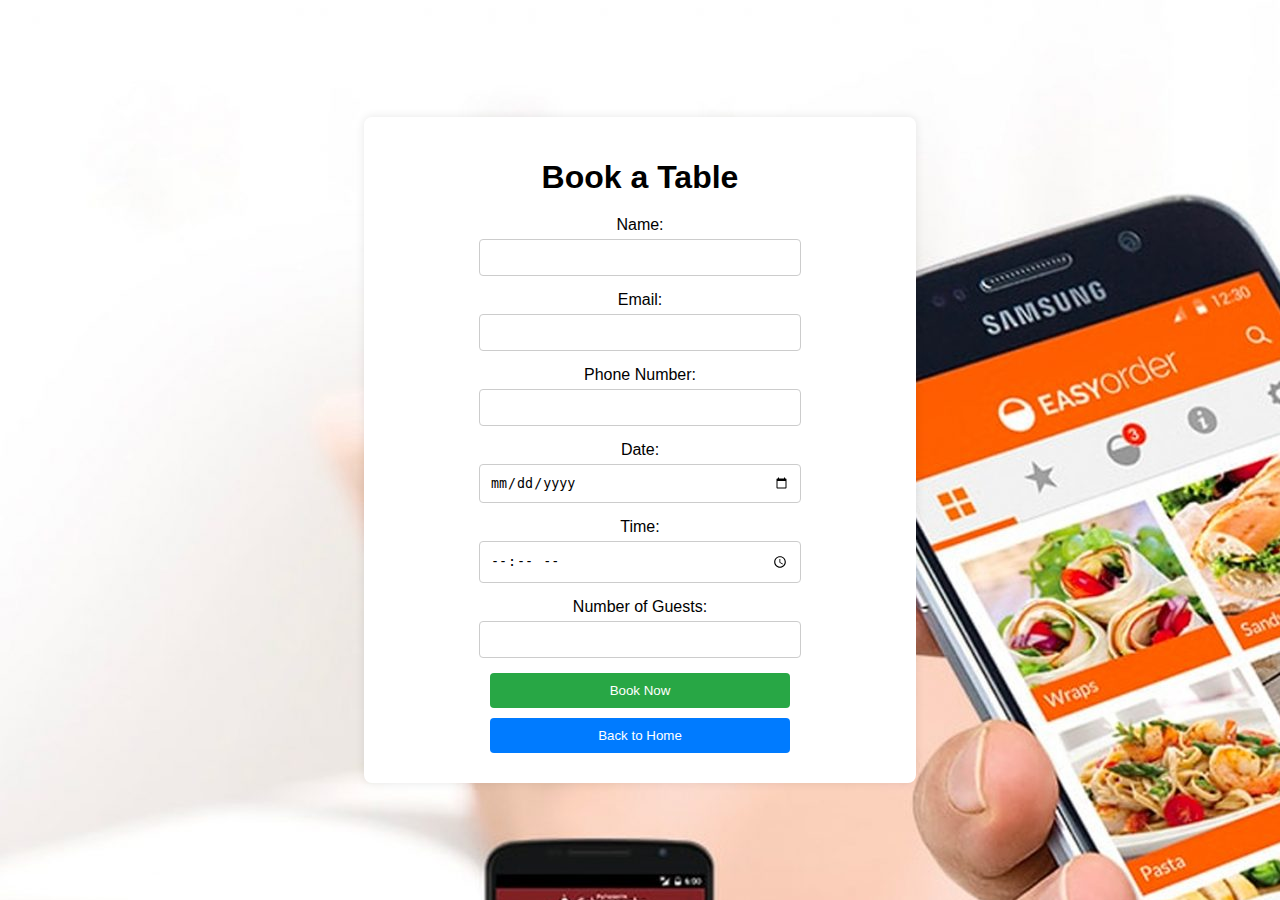
<file: RES WEB/RESTAURANT WEBSITE/table_book.html>
<!DOCTYPE html>
<html lang="en">
<head>
    <meta charset="UTF-8">
    <meta name="viewport" content="width=device-width, initial-scale=1.0">
    <title>Book a Table</title>
    <style>
        body {
            font-family: Arial, sans-serif;
            background-image: url(image/easy-order-scaled.jpg);
            display: flex;
            justify-content: center;
            align-items: center;
            height: 100vh;
            margin: 0;
        }
        
        .booking-container, .confirmation-container {
            background-color: #fff;
            padding: 20px;
            border-radius: 8px;
            width: 40%;  
            box-shadow: 0 0 10px rgba(0, 0, 0, 0.1);
        }
        
        h1 {
            text-align: center;
            margin-bottom: 20px;
        }
        
        form, .confirmation-container {
            display: flex;
            flex-direction: column;
            align-items: center;
        }
        
        label {
            margin-bottom: 5px;
        }
        
        input {
            margin-bottom: 15px;
            padding: 10px;
            border: 1px solid #ccc;
            border-radius: 4px;
            width: 100%;
            max-width: 300px;
        }
        
        button {
            padding: 10px;
            background-color: #28a745;
            color: #fff;
            border: none;
            border-radius: 4px;
            cursor: pointer;
            width: 100%;
            max-width: 300px;
            margin-bottom: 10px;
        }
        
        button:hover {
            background-color: #218838;
        }
        
        #homeButton {
            background-color: #007bff;
        }
        
        #homeButton:hover {
            background-color: #0056b3;
        }
        
        #confirmationDetails {
            margin-bottom: 20px;
        }

        .error {
            color: red;
            font-size: 0.9em;
            margin-bottom: 15px;
        }
    </style>
</head>
<body>
    <div class="booking-container" id="bookingContainer">
        <h1>Book a Table</h1>
        <form id="bookingForm">
            <label for="name">Name:</label>
            <input type="text" id="name" name="name" required>

            <label for="email">Email:</label>
            <input type="email" id="email" name="email" required>

            <label for="phone">Phone Number:</label>
            <input type="tel" id="phone" name="phone" required pattern="[0-9]{10}">

            <label for="date">Date:</label>
            <input type="date" id="date" name="date" required>

            <label for="time">Time:</label>
            <input type="time" id="time" name="time" required>

            <label for="guests">Number of Guests:</label>
            <input type="number" id="guests" name="guests" required min="1">

            <div class="error" id="errorMessage" style="display: none;">Please fill out all fields correctly.</div>

            <button type="submit">Book Now</button>
            <button type="button" id="homeButton">Back to Home</button>
        </form>
    </div>

    <div class="confirmation-container" id="confirmationContainer" style="display: none;">
        <h1>Booking Confirmation</h1>
        <p id="confirmationDetails"></p>
        <button id="okButton">OK</button>
    </div>

    <script>
        document.getElementById('bookingForm').addEventListener('submit', function(event) {
            event.preventDefault();

            const name = document.getElementById('name').value;
            const email = document.getElementById('email').value;
            const phone = document.getElementById('phone').value;
            const date = document.getElementById('date').value;
            const time = document.getElementById('time').value;
            const guests = document.getElementById('guests').value;
            const errorMessage = document.getElementById('errorMessage');

            if (!name || !email || !phone || !date || !time || !guests) {
                errorMessage.style.display = 'block';
                return;
            }

            errorMessage.style.display = 'none';

            const bookingDetails = {
                name,
                email,
                phone,
                date,
                time,
                guests
            };

            displayConfirmation(bookingDetails);
        });

        function displayConfirmation(details) {
            const bookingContainer = document.getElementById('bookingContainer');
            const confirmationContainer = document.getElementById('confirmationContainer');
            const confirmationDetails = document.getElementById('confirmationDetails');

            confirmationDetails.innerHTML = `
                <strong>Name:</strong> ${details.name}<br>
                <strong>Email:</strong> ${details.email}<br>
                <strong>Phone:</strong> ${details.phone}<br>
                <strong>Date:</strong> ${details.date}<br>
                <strong>Time:</strong> ${details.time}<br>
                <strong>Guests:</strong> ${details.guests}
            `;

            bookingContainer.style.display = 'none';
            confirmationContainer.style.display = 'block';

            document.getElementById('okButton').addEventListener('click', () => {
                alert('Your table has been booked!');
                confirmationContainer.style.display = 'none';
                bookingContainer.style.display = 'block';
                document.getElementById('bookingForm').reset();
            });
        }

        document.getElementById('homeButton').addEventListener('click', () => {
            window.location.href = 'index.html';  // Change 'home.html' to your actual home page URL
        });
    </script>
</body>
</html>
</file>
<file: RES WEB/RESTAURANT WEBSITE/style.css>
@import url('https://fonts.googleapis.com/css2?family=Nunito:wght@200;300;400;600;700&display=swap');

:root {
    --red: #ff3838;

}

* {
    font-family: 'Nunito', sans-serif;
    margin: 0;
    padding: 0;
    box-sizing: border-box;
    outline: none;
    border: none;
    text-decoration: none;
    text-transform: capitalize;
    transition: all .2s linear;
}

*::selection {
    background: var(--red);
    color: #fff;
}

html {
    font-size: 62.5%;
    overflow-x: hidden;
    scroll-behavior: smooth;
    scroll-padding-top: 6rem;
}

body {
    background: whitesmoke;

}
.navbar {
    padding: 1rem;
    background:linear-gradient(45deg, rgb(83, 82, 82), #07080a); 
    
}

.navbar-brand {
    font-size: 3rem;
    font-weight: bold;
    
}

.navbar-nav .nav-item .nav-link {
    font-size: 2rem;
    padding: 0.5rem 1rem;
    color: #eee4e4;
}

.navbar-nav .nav-item.active .nav-link,
.navbar-nav .nav-item .nav-link:hover {
    color: #007bff;
}

/* Responsive adjustments */
@media (max-width: 992px) {
    .navbar-nav {
        text-align: center;
        background: linear-gradient(45deg, rgb(72, 51, 2), #7092bc);
    }

    .navbar-nav .nav-item {
        margin-bottom: 0.5rem;
    }

    .navbar-brand {
        font-size: 1.25rem;
    }
}

@media (max-width: 768px) {
    .navbar-brand {
        font-size: 1.2rem;
    }

    .navbar-toggler {
        border: none;
    }

    .navbar-toggler-icon {
        width: 25px;
        height: 25px;
    }

    .navbar-collapse {
        background-color: #f8f9fa;
        position: absolute;
        width: 100%;
        top: 56px; 
        z-index: 999;
    }

    .navbar-nav .nav-item {
        margin-bottom: 0.75rem;
    }

    .navbar-nav .nav-item .nav-link {
        font-size: 1.1rem;
        padding: 0.5rem 0;
    }
}

@media (max-width: 576px) {
    .navbar-brand {
        font-size: 1.1rem;
    }

    .navbar-nav .nav-item .nav-link {
        font-size: 1rem;
        padding: 0.4rem 0;
    }
}


section {
    padding: 2rem 9%;
   
}

.heading {
    text-align: center;
    font-size: 3.5rem;
    padding: 1rem;
    color: #666;
}

.heading span {
    color: var(--red);
}

header {
    position: fixed;
    top: 0;
    left: 0;
    right: 0;
    z-index: 1000;
    display: flex;
    align-items: center;
    justify-content: space-between;
    background: #fff;
    padding: 2rem 9%;
    box-shadow: 0 .5rem 1rem rgba(0, 0, 0, 0.1);
}

.btn {
    display: inline-block;
    padding: .8rem 3rem;
    border: .2rem solid var(--red);
    color: var(--red);
    cursor: pointer;
    font-size: 1.7rem;
    border-radius: .5rem;
    position: relative;
    overflow: hidden;
    z-index: 0;
    margin-top: 1rem;
}

.btn::before {
    content: '';
    position: absolute;
    top: 0;
    right: 0;
    width: 0%;
    height: 100%;
    background: var(--red);
    transition: .3s linear;
    z-index: -1;
}

.btn:hover::before {
    width: 100%;
    left: 0;

}

.btn:hover {
    color: #fff;
}

.btn0 {
    display: inline-block;
    padding: 10px 20px;
    font-size: 16px;
    font-weight: bold;
    text-decoration: none;
    color: #ffffff;
    background-color: #ff3838;
    border: 2px solid #ff3838;
    border-radius: 5px;
}

header .logo {
    font-size: 2.5rem;
    font-weight: bolder;
    color: #666;
}

header .logo i {
    padding-right: .5rem;
    color: var(--red);
}

header .navbar a {
    font-size: 2rem;
    margin-left: 2rem;
    color: #666;
}

header .navbar a:hover {
    color: var(--red);
}
.icon {
    color: white;
    text-decoration: none;
    font-size: 30px;
    margin-left: 12px;
}

.icon:hover {
    text-decoration: underline;
    color: rgb(30, 86, 171);
}

#menu-bar {
    font-size: 3rem;
    cursor: pointer;
    color: #666;
    border: .1rem solid #666;
    border-radius: .3rem;
    padding: .5rem 1.5rem;
    display: none;
}
#bookButton {
    background-color: #00f7ff;
    width: 90px;
    height: 40px;
    font-size: 1.5rem;
    border-radius: 40px;
    
}

#bookButton:hover {
    background-color: #b31500;
    box-shadow: #70bc99;
}
.home {
    display: flex;
    flex-wrap: wrap;
    gap: 1.5rem;
    min-height: 100vh;
    align-items: center;
    background: url(image/home-bg.jpg) no-repeat;
    background-size: cover;
    background-position: center;
}

.home .content {
    flex: 1 1 40rem;
    padding-top: 6.5rem;
}

.home .image {
    flex: 1 1 40rem;
}

.home .image img {
    width: 80%;
    animation: float 3s linear infinite;
    margin-left: 180px;
}

.home .content h3 {
    font-size: 5rem;
    color: #333;
}

.home .content p {
    font-size: 1.7rem;
    color: #666;
    padding: 1rem 0;
}

.speciality .box-container {
    display: flex;
    flex-wrap: wrap;
    gap: 1.5rem;
    
}

.speciality .box-container .box {
    flex: 1 1 40rem;
    position: relative;
    overflow: hidden;
    box-shadow: 0 .5rem 1rem rgba(0, 0, 0, .1);
    border: .1rem solid rgba(0, 0, 0, .3);
    cursor: pointer;
    border-radius: .5rem;
}

.speciality .box-container .box .image {
    height: 100%;
    width: 100%;
    object-fit: cover;
    position: absolute;
    top: -100%;
    left: 0;
}

.speciality .box-container .box .content {
    text-align: center;
    background: #fff;
    padding: 2rem;
}

.speciality .box-container .box .content img {
    margin: 1.5rem 0;
}

.speciality .box-container .box .content h3 {
    font-size: 2.5rem;
    color: #333;
}

.speciality .box-container .box .content p {
    font-size: 1.6rem;
    color: #666;
    padding: 1rem 0;
}

.speciality .box-container .box:hover .image {
    top: 0;
}

.speciality .box-container .box:hover .content {
    transform: translateY(100%);
}

.popular .box-container {
    display: flex;
    flex-wrap: wrap;
    gap: 1.5rem;
}

.popular .box-container .box {
    padding: 2rem;
    background: #fff;
    box-shadow: 0 .5rem 1rem rgba(0, 0, 0, 0.1);
    border: .1rem solid rgba(0, 0, 0, .3);
    border-radius: .5rem;
    text-align: center;
    flex: 1 1 40rem;
    position: relative;

}

.popular .box-container .box img {
    height: 25rem;
    object-fit: cover;
    width: 100%;
    border-radius: .5rem;
}

.popular .box-container .box .price {
    position: absolute;
    top: 3rem;
    left: 3rem;
    background: var(--red);
    color: #fff;
    font-size: 2rem;
    padding: .5rem 1rem;
    border-radius: .5rem;
}

.popular .box-container .box h3 {
    color: #333;
    font-size: 2.5rem;
    padding-top: 1rem;
}

.popular .box-container .box .stars i {
    color: gold;
    font-size: 1.7rem;
    padding: 1rem .1rem;
}

.steps {
    display: flex;
    flex-wrap: wrap;
    gap: 1.5rem;
    padding: 1rem;
}

.steps .box {
    flex: 1 1 25rem;
    padding: 1rem;
    text-align: center;

}

.steps .box img {
    border-radius: 50%;
    border: 1rem solid #fff;
    box-shadow: 0 .5rem 1rem rgba(0, 0, 0, 0.1);
}

.steps .box h3 {
    font-size: 3rem;
    color: #333;
    padding: 1rem;
}

.gallery .box-container {
    display: flex;
    flex-wrap: wrap;
    gap: 1.5rem;
}

.gallery .box-container .box {
    height: 25rem;
    flex: 1 1 40rem;
    border: 1rem solid #fff;
    box-shadow: 0 .5rem 1rem rgba(0, 0, 0, 0.1);
    border-radius: .5rem;
    position: relative;
    overflow: hidden;
}

.gallery .box-container .box img {
    height: 100%;
    width: 100%;
    object-fit: cover;
}

.gallery .box-container .box .content {
    position: absolute;
    top: -100%;
    left: 0;
    height: 100%;
    width: 100%;
    background: rgba(225, 225, 225, .9);
    padding: 2rem;
    padding-top: 5rem;
    text-align: center;

}

.gallery .box-container .box .content h3 {
    font-size: 2.5rem;
    color: #333;
}

.gallery .box-container .box .content p {
    font-size: 1.5rem;
    color: #666;
    padding: 1rem 0;
}

.gallery .box-container .box:hover .content {
    top: 0;
}

.review .box-container {
    display: flex;
    flex-wrap: wrap;
    gap: 1.5rem;
}

.review .box-container .box {
    text-align: center;
    padding: 2rem;
    border: 1rem solid #fff;
    box-shadow: 0 .5rem 1rem rgba(0, 0, 0, .3);
    border-radius: .5rem;
    flex: 1 1 30rem;
    background: #045372;
    margin-top: 6rem;

}

.review .box-container .box img {
    height: 12rem;
    width: 12rem;
    border-radius: 50%;
    border: 1rem solid #fff;
    margin-top: -8rem;
    object-fit: cover;
}

.review .box-container .box h3 {
    font-size: 2.5rem;
    color: #fff;
    padding: .5rem 0;
}

.review .box-container .box .stars i {
    font-size: 2rem;
    color: var(--red);
    padding: .5rem 0;
}

.review .box-container .box p {
    font-size: 1.7rem;
    color: #eee;
    padding: 1rem 0;
}

.order .row {
    padding: 2rem;
    box-shadow: 0 .5rem 1rem rgba(0, 0, 0, 0.1);
    background: #fff;
    display: flex;
    flex-wrap: wrap;
    gap: 1.5rem;
    border-radius: .5rem;
    width: 1000px;
    margin-left: 160px;
}

.order .row form {
    flex: 1 1 50rem;
    padding: 1rem;
}

.order .row form .inputBox {
    display: flex;
    justify-content: space-between;
    flex-wrap: wrap;
}

.order .row form .inputBox input,
.order .row form textarea {
    padding: 1rem;
    margin: 1rem 0;
    font-size: 1.7rem;
    color: #333;
    text-transform: none;
    border: .1rem solid rgba(0, 0, 0, .3);
    border-radius: .5rem;
    width: 100%; 
}

.order .row form textarea {
    resize: none;
    height: 15rem;
}
.order .row form .btn0 {  
    cursor: pointer; 
    margin-left: 360px;
    margin-top: 20px;
    width: 240px;

}

.footer {
    background-color: #c0c3c8;
    color: #1c1b1b;
    padding: 50px 0;
    font-family: Arial, sans-serif;
    border-radius: 20px;
}

.container {
    display: flex;
    justify-content: space-around;
    max-width: 1200px;
    margin: 0 auto;
    margin-bottom: 20px;
}
.footer-content {
    flex: 1;
    padding: 0 20px;
    text-decoration: none;
}

.footer-content h3 {
    font-size: 20px;
    margin-bottom: 20px;
}

.footer-content ul {
    list-style: none;
    padding: 0;
}

.footer-content ul li {
    font-size: 16px;
    margin-bottom: 10px;
}

.footer-content ul li a {
    text-decoration: none;
    color: #333;
    transition: color 0.3s ease;
}

.footer-content ul li a:hover {
    color: #ff3838;
}

.social-icons {
    display: flex;
    padding: 0;
    justify-content: space-between; 
}
.social-icons li {
    margin-right: 10px;
    list-style: none; 
}

.social-icons a {
    color: #333;
    font-size: 24px;
    text-decoration: none;
    transition: color 0.3s ease;
}

.social-icons a:hover {
    color: #ff3838;
}

#scroll-top {
    position: fixed;
    top: -120%;
    right: 2rem;
    padding: .5rem 1.5rem;
    font-size: 4rem;
    background: var(--red);
    color: #ffffff;
    border-radius: .5rem;
    transition: .5s linear;
    z-index: 1000;
}

#scroll-top.active {
    top: calc(100% - 12rem);
}

.loader-container {
    position: fixed;
    top: 0;
    left: 0;
    z-index: 10000;
    background: #fff;
    display: flex;
    align-items: center;
    justify-content: center;
    height: 100%;
    width: 100%;
}

.loader-container.fade-out {
    top: -120%;
}

@keyframes float {

    0%,
    100% {
        transform: translateY(0rem);
    }

    50% {
        transform: translateY(3rem);
    }
}
</file>
<file: RES WEB/RESTAURANT WEBSITE/styles.css>
body {
    font-family: Arial, sans-serif;
    margin: 0;
    padding: 20px;
    background-image: url(image/home-bg.jpg);
}

.navbar {
    background-color: #333;
    overflow: hidden;
}

.dropdown {
    float: left;
    overflow: hidden;
}

.dropbtn {
    background-color: #333;
    color: white;
    padding: 14px 16px;
    font-size: 16px;
    border: none;
    cursor: pointer;
}
.dropbtn:hover{
    color: #275c7a;
}
.dropdown-content {
    display: none;
    position: absolute;
    background-color: #f9f9f9;
    min-width: 160px;
    box-shadow: 0px 8px 16px 0px rgba(0,0,0,0.2);
    z-index: 1;
}

.dropdown-content a {
    color: black;
    padding: 12px 16px;
    text-decoration: none;
    display: block;
}

.dropdown-content a:hover {
    background-color: #275c7a;
}

.dropdown:hover .dropdown-content {
    display: block;
}

 ul {
    list-style-type: none;
    
}

 ul li {
    display: inline;
    margin: 0 10px;
}

 ul li a {
    color: #fff;
    text-decoration: none;
}
ul li a:hover {
    color: #275c7a;
}

.menu-items {
    margin-top: 20px;
    display: flex;
    flex-wrap: wrap;
    margin-left: 70px;
    margin-right: 40px;
  
}

.menu-item {
    border: 1px solid #ddd;
    border-radius: 5px;
    margin: 10px;
    padding: 10px;
    text-align: center;
    width: 200px;
    height: 350px;
}

.menu-item img {
    width: 100%;
    height: auto;
    height: 50%;
   
}

.add-to-cart {
    background-color: #4CAF50;
    color: white;
    border: none;
    padding: 10px;
    cursor: pointer;
    border-radius: 5px;
    margin-top: 10px;
}

.add-to-cart:hover {
    background-color: #45a049;
}

.quantity-select {
    margin-top: 5px;
    padding: 5px;
    width: 100%;
}

.cart {
    float: right;
    margin: 10px;
}

.cart-btn {
    background-color: #ff5722;
    color: white;
    border: none;
    padding: 14px 16px;
    cursor: pointer;
    border-radius: 5px;
}

.cart-btn:hover {
    background-color: #e64a19;
}
</file>
